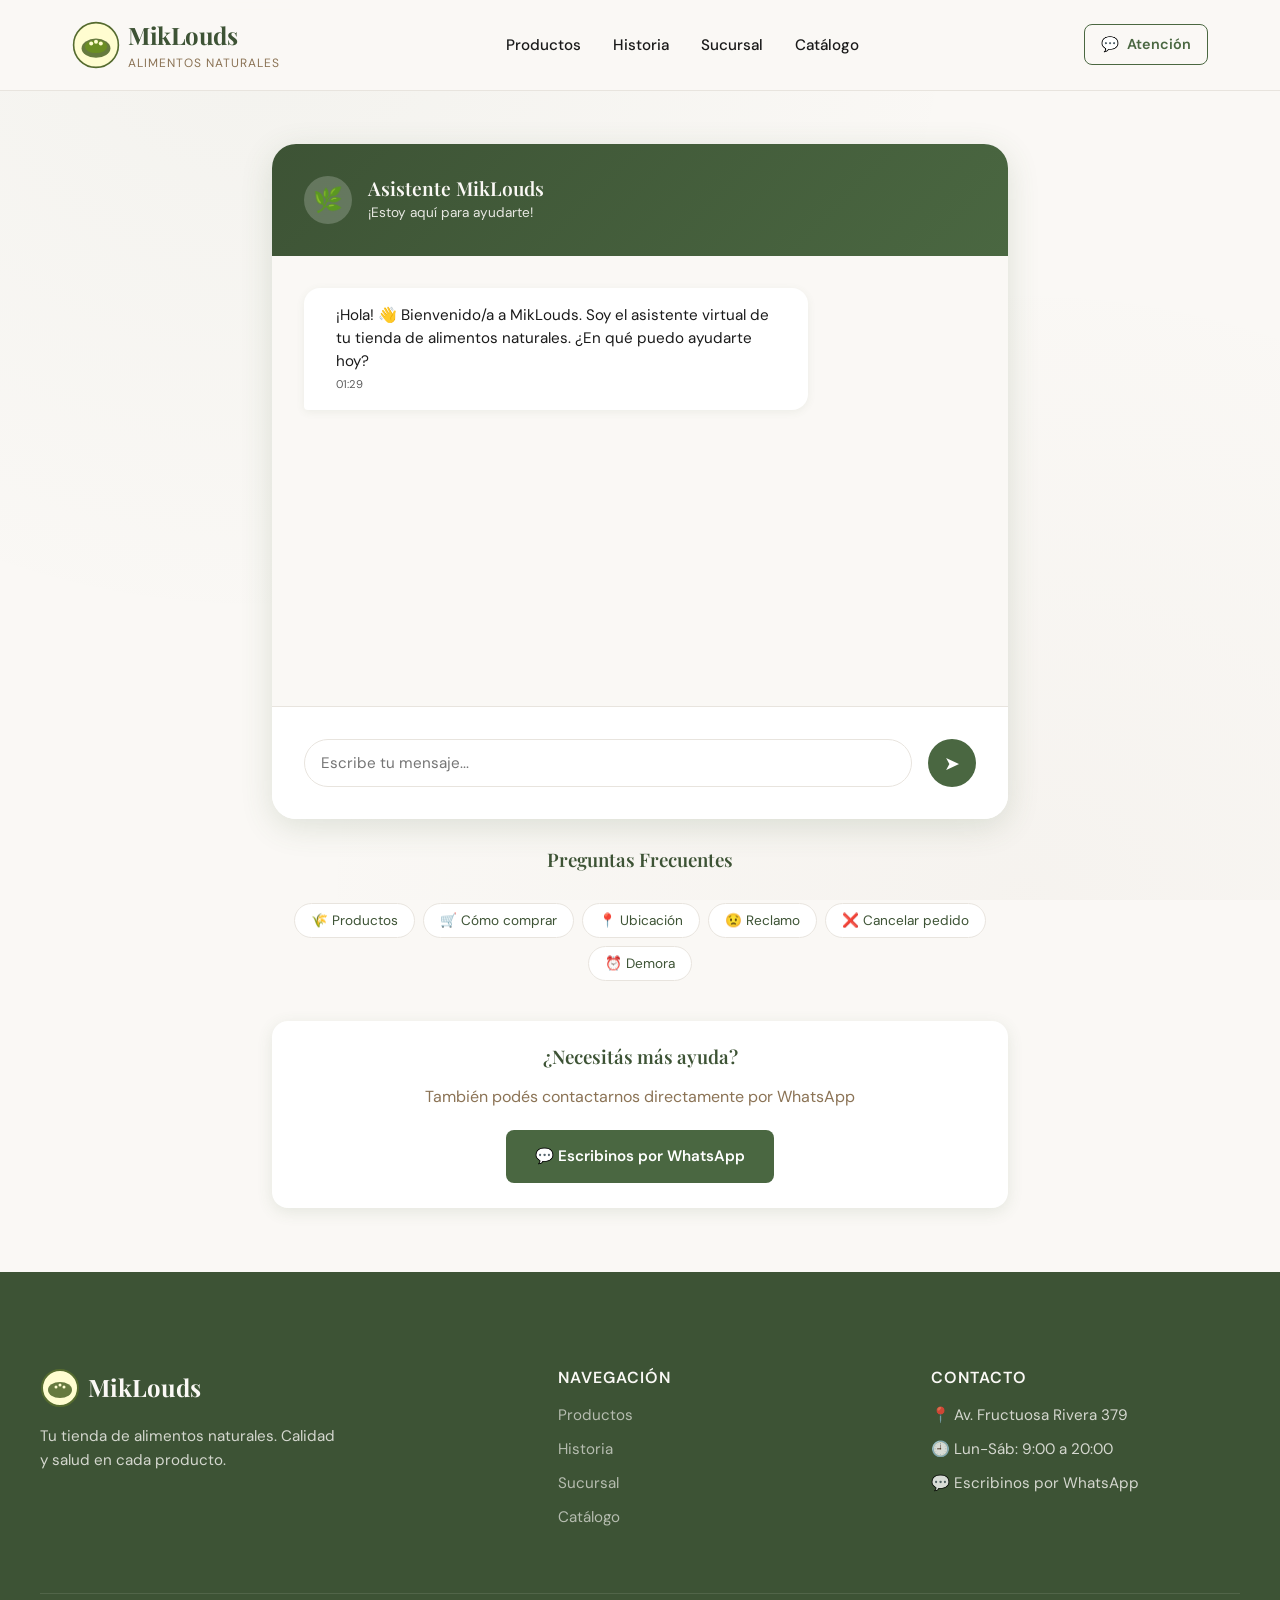
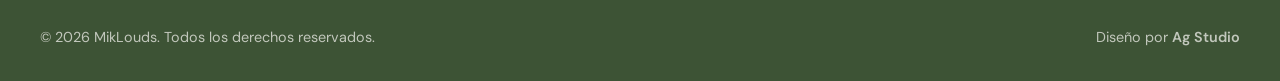
<file: chatbot.html>
<!DOCTYPE html>
<html lang="es">
<head>
    <meta charset="UTF-8">
    <meta name="viewport" content="width=device-width, initial-scale=1.0">
    <title>Atención al Cliente</title>
    <meta name="description" content="Chat de atención al cliente de MikLouds. Resolvemos tus dudas sobre productos, pedidos, reclamos y más.">
    
    <!-- Favicon -->
    <link rel="icon" type="image/svg+xml" href="data:image/svg+xml,%3Csvg xmlns='http://www.w3.org/2000/svg' viewBox='0 0 100 100'%3E%3Ccircle cx='50' cy='50' r='45' fill='%23FFFDD0' stroke='%23556B2F' stroke-width='4'/%3E%3Cpath d='M30 60 Q50 25 70 60' fill='%23556B2F'/%3E%3Cpath d='M25 65 Q50 35 75 65' fill='%238B4513' opacity='0.5'/%3E%3C/svg%3E">
    
    <!-- Google Fonts -->
    <link rel="preconnect" href="https://fonts.googleapis.com">
    <link rel="preconnect" href="https://fonts.gstatic.com" crossorigin>
    <link href="https://fonts.googleapis.com/css2?family=Playfair+Display:wght@400;500;600;700&family=DM+Sans:wght@400;500;600;700&display=swap" rel="stylesheet">
    
    <!-- Styles -->
    <link rel="stylesheet" href="src/css/styles.css">
</head>
<body>
    <!-- Fondo animado -->
    <div class="fondo-animado"></div>

    <!-- Header -->
    <header class="main-header">
        <div class="header-container">
            <a href="index.html" class="brand">
                <div class="brand-icon">
                    <svg viewBox="0 0 60 60" xmlns="http://www.w3.org/2000/svg">
                        <circle cx="30" cy="30" r="28" fill="#FFFDD0" stroke="#556B2F" stroke-width="2"/>
                        <ellipse cx="30" cy="34" rx="18" ry="12" fill="#556B2F" opacity="0.9"/>
                        <ellipse cx="30" cy="32" rx="14" ry="8" fill="#6B8E23"/>
                        <circle cx="24" cy="28" r="2.5" fill="#FFFDD0"/>
                        <circle cx="30" cy="26" r="2.5" fill="#FFFDD0"/>
                        <circle cx="36" cy="28" r="2.5" fill="#FFFDD0"/>
                    </svg>
                </div>
                <div class="brand-text">
                    <span class="brand-name">MikLouds</span>
                    <span class="brand-tagline">Alimentos Naturales</span>
                </div>
            </a>
            
            <nav class="main-nav">
                <ul class="nav-list">
                    <li><a href="index.html#productos" class="nav-link">Productos</a></li>
                    <li><a href="index.html#historia" class="nav-link">Historia</a></li>
                    <li><a href="index.html#sucursal" class="nav-link">Sucursal</a></li>
                    <li><a href="catalogo.html" class="nav-link">Catálogo</a></li>
                    <li class="mobile-only-cta"><a href="chatbot.html" class="header-cta-mobile"><span>💬</span> Atención</a></li>
                </ul>
            </nav>
            <a href="chatbot.html" class="header-cta"><span>💬</span> Atención</a>
            <button class="nav-toggle" aria-label="Abrir menú" aria-expanded="false">
                <span></span>
                <span></span>
                <span></span>
            </button>
        </div>
    </header>

    <!-- Chatbot -->
    <main class="chatbot-container">
        <div class="chatbot-wrapper">
            <div class="chatbot-header">
                <div class="chatbot-avatar">
                    🌿
                </div>
                <div class="chatbot-header-info">
                    <h2>Asistente MikLouds</h2>
                    <p>¡Estoy aquí para ayudarte!</p>
                </div>
            </div>
            
            <div class="chatbot-messages" id="chatbot-messages">
                <!-- Los mensajes se agregan dinámicamente -->
            </div>
            
            <div class="chatbot-input-area">
                <input type="text" id="mensaje-input" placeholder="Escribe tu mensaje...">
                <button class="btn-enviar-chat" id="btn-enviar" onclick="enviarMensaje()">
                    ➤
                </button>
            </div>
        </div>
        
        <!-- Preguntas frecuentes -->
        <div style="margin-top: 30px; text-align: center;">
            <h3 style="color: var(--verde-oscuro); margin-bottom: 15px;">Preguntas Frecuentes</h3>
            <div class="quick-replies" style="justify-content: center;">
                <button class="quick-reply" onclick="agregarMensaje('usuario', '¿Qué productos tienen?'); setTimeout(() => procesarRespuesta('¿Qué productos tienen?'), 500);">🌾 Productos</button>
                <button class="quick-reply" onclick="agregarMensaje('usuario', '¿Cómo hago un pedido?'); setTimeout(() => procesarRespuesta('¿Cómo hago un pedido?'), 500);">🛒 Cómo comprar</button>
                <button class="quick-reply" onclick="agregarMensaje('usuario', '¿Dónde están ubicados?'); setTimeout(() => procesarRespuesta('¿Dónde están ubicados?'), 500);">📍 Ubicación</button>
                <button class="quick-reply" onclick="agregarMensaje('usuario', 'Quiero hacer un reclamo'); setTimeout(() => procesarRespuesta('Quiero hacer un reclamo'), 500);">😟 Reclamo</button>
                <button class="quick-reply" onclick="agregarMensaje('usuario', 'Quiero cancelar un pedido'); setTimeout(() => procesarRespuesta('Quiero cancelar un pedido'), 500);">❌ Cancelar pedido</button>
                <button class="quick-reply" onclick="agregarMensaje('usuario', 'Mi pedido está demorado'); setTimeout(() => procesarRespuesta('Mi pedido está demorado'), 500);">⏰ Demora</button>
            </div>
        </div>
        
        <!-- Información de contacto -->
        <div style="margin-top: 40px; padding: 25px; background: var(--blanco); border-radius: 16px; text-align: center; box-shadow: 0 4px 16px rgba(74, 103, 65, 0.12);">
            <h3 style="color: var(--verde-oscuro); margin-bottom: 15px;">¿Necesitás más ayuda?</h3>
            <p style="color: var(--marron); margin-bottom: 20px;">También podés contactarnos directamente por WhatsApp</p>
            <a href="https://wa.me/5491133333333" target="_blank" class="btn btn-primary" style="display: inline-block; text-decoration: none;">
                💬 Escribinos por WhatsApp
            </a>
        </div>
    </main>

    <!-- Footer -->
    <footer class="main-footer">
        <div class="footer-container">
            <div class="footer-main">
                <div class="footer-brand">
                    <a href="index.html" class="footer-logo">
                        <svg viewBox="0 0 40 40" xmlns="http://www.w3.org/2000/svg">
                            <circle cx="20" cy="20" r="18" fill="#FFFDD0" stroke="#556B2F" stroke-width="2"/>
                            <ellipse cx="20" cy="22" rx="12" ry="8" fill="#556B2F" opacity="0.9"/>
                            <circle cx="16" cy="19" r="1.5" fill="#FFFDD0"/>
                            <circle cx="20" cy="17" r="1.5" fill="#FFFDD0"/>
                            <circle cx="24" cy="19" r="1.5" fill="#FFFDD0"/>
                        </svg>
                        <span>MikLouds</span>
                    </a>
                    <p class="footer-description">Tu tienda de alimentos naturales. Calidad y salud en cada producto.</p>
                </div>
                
                <div class="footer-links">
                    <div class="footer-column">
                        <h4>Navegación</h4>
                        <ul>
                            <li><a href="index.html#productos">Productos</a></li>
                            <li><a href="index.html#historia">Historia</a></li>
                            <li><a href="index.html#sucursal">Sucursal</a></li>
                            <li><a href="catalogo.html">Catálogo</a></li>
                        </ul>
                    </div>
                    
                    <div class="footer-column">
                        <h4>Contacto</h4>
                        <ul>
                            <li>📍 Av. Fructuosa Rivera 379</li>
                            <li>🕘 Lun-Sáb: 9:00 a 20:00</li>
                            <li>💬 Escribinos por WhatsApp</li>
                        </ul>
                    </div>
                </div>
            </div>
            
            <div class="footer-bottom">
                <p>© 2026 MikLouds. Todos los derechos reservados.</p>
                <p class="footer-credit">Diseño por <strong>Ag Studio</strong></p>
            </div>
        </div>
    </footer>

    <!-- Scripts -->
    <script src="src/js/chatbot.js"></script>
</body>
</html>
</file>
<file: src/css/styles.css>
/* ============================================
   MikLouds - Estilos Profesionales
   Diseño Artesanal y Natural
   ============================================ */

/* ---------- Variables ---------- */
:root {
    --verde-primario: #4A6741;
    --verde-secundario: #6B8E5F;
    --verde-oscuro: #3D5335;
    --crema: #FAF8F5;
    --crema-oscuro: #F0EBE3;
    --marron: #8B7355;
    --marron-claro: #A69076;
    --blanco: #FFFFFF;
    --negro: #1A1A1A;
    --gris-claro: #E8E4DE;
    --gris-medio: #9A9590;
    --espacio-xs: 0.5rem;
    --espacio-sm: 1rem;
    --espacio-md: 2rem;
    --espacio-lg: 4rem;
    --espacio-xl: 6rem;
    --radio-sm: 4px;
    --radio-md: 8px;
    --radio-lg: 16px;
    --radio-xl: 24px;
    --sombra-sm: 0 2px 8px rgba(74, 103, 65, 0.08);
    --sombra-md: 0 4px 16px rgba(74, 103, 65, 0.12);
    --sombra-lg: 0 8px 32px rgba(74, 103, 65, 0.16);
    --transicion: all 0.3s cubic-bezier(0.4, 0, 0.2, 1);
}

*, *::before, *::after {
    margin: 0;
    padding: 0;
    box-sizing: border-box;
}

html {
    scroll-behavior: smooth;
    font-size: 16px;
}

body {
    font-family: 'DM Sans', -apple-system, BlinkMacSystemFont, sans-serif;
    background-color: var(--crema);
    color: var(--negro);
    line-height: 1.6;
    overflow-x: hidden;
}

h1, h2, h3, h4, h5, h6 {
    font-family: 'Playfair Display', Georgia, serif;
    font-weight: 600;
    line-height: 1.2;
    color: var(--verde-oscuro);
}

a {
    text-decoration: none;
    color: inherit;
    transition: var(--transicion);
}

img {
    max-width: 100%;
    height: auto;
    display: block;
}

ul {
    list-style: none;
}

/* ---------- Fondo Animado ---------- */
.fondo-animado {
    position: fixed;
    top: 0;
    left: 0;
    width: 100%;
    height: 100%;
    z-index: -1;
    background: 
        radial-gradient(ellipse at 20% 0%, rgba(74, 103, 65, 0.04) 0%, transparent 50%),
        radial-gradient(ellipse at 80% 100%, rgba(139, 115, 85, 0.04) 0%, transparent 50%),
        var(--crema);
    animation: fondoSuave 20s ease-in-out infinite;
}

@keyframes fondoSuave {
    0%, 100% { background-position: 0% 0%, 100% 100%; }
    50% { background-position: 100% 0%, 0% 100%; }
}

/* ---------- Header ---------- */
.main-header {
    position: fixed;
    top: 0;
    left: 0;
    right: 0;
    z-index: 1000;
    background: rgba(250, 248, 245, 0.95);
    backdrop-filter: blur(10px);
    border-bottom: 1px solid var(--gris-claro);
}

.header-container {
    max-width: 1200px;
    margin: 0 auto;
    padding: var(--espacio-sm) var(--espacio-md);
    display: flex;
    align-items: center;
    justify-content: space-between;
    gap: var(--espacio-md);
}

.brand {
    display: flex;
    align-items: center;
    gap: var(--espacio-xs);
}

.brand-icon {
    width: 48px;
    height: 48px;
}

.brand-icon svg {
    width: 100%;
    height: 100%;
}

.brand-text {
    display: flex;
    flex-direction: column;
}

.brand-name {
    font-family: 'Playfair Display', serif;
    font-size: 1.5rem;
    font-weight: 700;
    color: var(--verde-oscuro);
    letter-spacing: -0.5px;
}

.brand-tagline {
    font-size: 0.75rem;
    color: var(--marron);
    text-transform: uppercase;
    letter-spacing: 1px;
}

.main-nav {
    display: none;
}

@media (min-width: 768px) {
    .main-nav {
        display: block;
    }
}

.nav-list {
    display: flex;
    align-items: center;
    gap: var(--espacio-md);
}

.nav-link {
    font-size: 0.95rem;
    font-weight: 500;
    color: var(--negro);
    padding: var(--espacio-xs) 0;
    position: relative;
}

.nav-link::after {
    content: '';
    position: absolute;
    bottom: 0;
    left: 0;
    width: 0;
    height: 2px;
    background: var(--verde-primario);
    transition: var(--transicion);
}

.nav-link:hover::after {
    width: 100%;
}

.nav-link-accent {
    background: var(--verde-primario);
    color: var(--blanco);
    padding: 0.6rem 1.2rem;
    border-radius: var(--radio-md);
}

.nav-link-accent::after {
    display: none;
}

.nav-link-accent:hover {
    background: var(--verde-oscuro);
}

.header-cta {
    display: flex;
    align-items: center;
    gap: var(--espacio-xs);
    font-size: 0.9rem;
    font-weight: 600;
    color: var(--verde-primario);
    padding: 0.5rem 1rem;
    border: 1px solid var(--verde-primario);
    border-radius: var(--radio-md);
}

.header-cta:hover {
    background: var(--verde-primario);
    color: var(--blanco);
}

/* ---------- Responsive Menu Styles ---------- */
.nav-toggle {
    display: none;
    background: none;
    border: none;
    cursor: pointer;
    position: relative;
    width: 26px;
    height: 18px;
    z-index: 1100;
    flex-direction: column;
    justify-content: space-between;
    padding: 0;
}

.nav-toggle span {
    display: block;
    width: 100%;
    height: 2px;
    background-color: var(--verde-oscuro);
    border-radius: 2px;
    transition: var(--transicion);
    transform-origin: left center;
}

.nav-toggle.active span:nth-child(1) {
    transform: rotate(45deg) translate(2px, -1px);
    background-color: var(--verde-primario);
}

.nav-toggle.active span:nth-child(2) {
    width: 0%;
    opacity: 0;
}

.nav-toggle.active span:nth-child(3) {
    transform: rotate(-45deg) translate(2px, 1px);
    background-color: var(--verde-primario);
}

.mobile-only-cta {
    display: none;
}

body.menu-open {
    overflow: hidden;
}

@media (max-width: 767px) {
    .header-container {
        padding: var(--espacio-sm) var(--espacio-sm);
    }

    .nav-toggle {
        display: flex;
    }

    .main-nav {
        display: block;
        position: fixed;
        top: 0;
        right: -100%;
        width: 100%;
        max-width: 280px;
        height: 100vh;
        background: rgba(250, 248, 245, 0.98);
        backdrop-filter: blur(15px);
        -webkit-backdrop-filter: blur(15px);
        box-shadow: -10px 0 30px rgba(74, 103, 65, 0.15);
        transition: var(--transicion);
        z-index: 999;
        padding: 90px var(--espacio-md) var(--espacio-md);
        border-left: 1px solid var(--gris-claro);
    }
    
    .main-nav.active {
        right: 0;
    }
    
    .nav-list {
        flex-direction: column;
        align-items: flex-start;
        gap: var(--espacio-sm);
        width: 100%;
    }
    
    .nav-list li {
        width: 100%;
        opacity: 0;
        transform: translateX(20px);
        transition: opacity 0.4s cubic-bezier(0.4, 0, 0.2, 1), transform 0.4s cubic-bezier(0.4, 0, 0.2, 1);
    }
    
    .main-nav.active .nav-list li {
        opacity: 1;
        transform: translateX(0);
    }
    
    .main-nav.active .nav-list li:nth-child(1) { transition-delay: 0.1s; }
    .main-nav.active .nav-list li:nth-child(2) { transition-delay: 0.15s; }
    .main-nav.active .nav-list li:nth-child(3) { transition-delay: 0.2s; }
    .main-nav.active .nav-list li:nth-child(4) { transition-delay: 0.25s; }
    
    .nav-link {
        font-size: 1.15rem;
        padding: var(--espacio-xs) var(--espacio-sm);
        display: block;
        width: 100%;
        border-radius: var(--radio-md);
        color: var(--verde-oscuro);
    }
    
    .nav-link:hover {
        background: var(--crema-oscuro);
        color: var(--verde-primario);
    }
    
    .nav-link::after {
        display: none !important;
    }
    
    .nav-link-accent {
        background: transparent;
        color: var(--verde-oscuro);
        padding: var(--espacio-xs) var(--espacio-sm);
        border-radius: var(--radio-md);
    }
    
    .nav-link-accent:hover {
        background: var(--crema-oscuro);
        color: var(--verde-primario);
    }
    
    .header-cta {
        display: none !important;
    }
    
    .mobile-only-cta {
        display: block;
        margin-top: var(--espacio-md);
    }
    
    .header-cta-mobile {
        display: flex;
        align-items: center;
        justify-content: center;
        gap: var(--espacio-xs);
        font-size: 1.05rem;
        font-weight: 600;
        color: var(--blanco);
        background: var(--verde-primario);
        padding: 0.75rem 1.25rem;
        border-radius: var(--radio-md);
        text-align: center;
        box-shadow: var(--sombra-md);
        transition: var(--transicion);
    }
    
    .header-cta-mobile:hover {
        background: var(--verde-oscuro);
        transform: translateY(-2px);
    }
}

/* ---------- Hero Section ---------- */
.hero-section {
    min-height: 100vh;
    padding: calc(80px + var(--espacio-lg)) var(--espacio-md) var(--espacio-lg);
    display: grid;
    grid-template-columns: 1fr;
    gap: var(--espacio-lg);
    align-items: center;
    max-width: 1200px;
    margin: 0 auto;
    position: relative;
}

@media (min-width: 992px) {
    .hero-section {
        grid-template-columns: 1fr 1fr;
        min-height: 90vh;
    }
}

.hero-background {
    position: absolute;
    top: 0;
    left: 0;
    right: 0;
    bottom: 0;
    overflow: hidden;
    z-index: -1;
}

.hero-pattern {
    position: absolute;
    top: -50%;
    right: -20%;
    width: 80%;
    height: 150%;
    background: radial-gradient(circle, rgba(74, 103, 65, 0.03) 0%, transparent 70%);
    animation: patronFlotante 15s ease-in-out infinite;
}

@keyframes patronFlotante {
    0%, 100% { transform: translate(0, 0) rotate(0deg); }
    33% { transform: translate(30px, -30px) rotate(5deg); }
    66% { transform: translate(-20px, 20px) rotate(-5deg); }
}

.hero-content {
    display: flex;
    flex-direction: column;
    gap: var(--espacio-md);
}

.hero-badge {
    display: inline-block;
    background: var(--verde-primario);
    color: var(--blanco);
    padding: 0.4rem 1rem;
    border-radius: var(--radio-xl);
    font-size: 0.85rem;
    font-weight: 600;
    letter-spacing: 0.5px;
    width: fit-content;
}

.hero-title {
    font-size: clamp(2.5rem, 5vw, 3.5rem);
    color: var(--verde-oscuro);
    letter-spacing: -1px;
}

.hero-subtitle {
    font-size: 1.1rem;
    color: var(--marron);
    max-width: 500px;
}

.hero-actions {
    display: flex;
    gap: var(--espacio-sm);
    flex-wrap: wrap;
    margin-top: var(--espacio-sm);
}

.btn {
    display: inline-flex;
    align-items: center;
    justify-content: center;
    padding: 0.9rem 1.8rem;
    border-radius: var(--radio-md);
    font-weight: 600;
    font-size: 0.95rem;
    cursor: pointer;
    transition: var(--transicion);
    border: none;
}

.btn-primary {
    background: var(--verde-primario);
    color: var(--blanco);
}

.btn-primary:hover {
    background: var(--verde-oscuro);
    transform: translateY(-2px);
    box-shadow: var(--sombra-md);
}

.btn-secondary {
    background: transparent;
    color: var(--verde-primario);
    border: 2px solid var(--verde-primario);
}

.btn-secondary:hover {
    background: var(--verde-primario);
    color: var(--blanco);
    transform: translateY(-2px);
}

.hero-stats {
    display: flex;
    gap: var(--espacio-lg);
    margin-top: var(--espacio-md);
    padding-top: var(--espacio-md);
    border-top: 1px solid var(--gris-claro);
}

.stat-item {
    display: flex;
    flex-direction: column;
}

.stat-number {
    font-family: 'Playfair Display', serif;
    font-size: 2rem;
    font-weight: 700;
    color: var(--verde-oscuro);
}

.stat-label {
    font-size: 0.85rem;
    color: var(--marron);
}

.hero-image {
    display: none;
    position: relative;
}

@media (min-width: 992px) {
    .hero-image {
        display: block;
    }
}

.hero-image img {
    width: 100%;
    height: 500px;
    object-fit: cover;
    border-radius: var(--radio-xl);
    box-shadow: var(--sombra-lg);
}

.hero-image::before {
    content: '';
    position: absolute;
    top: -20px;
    right: -20px;
    width: 100%;
    height: 100%;
    border: 2px solid var(--verde-primario);
    border-radius: var(--radio-xl);
    z-index: -1;
}

/* ---------- Section Styles ---------- */
.section-header {
    text-align: center;
    margin-bottom: var(--espacio-lg);
}

.section-tag {
    display: inline-block;
    font-size: 0.8rem;
    font-weight: 600;
    color: var(--verde-primario);
    text-transform: uppercase;
    letter-spacing: 2px;
    margin-bottom: var(--espacio-xs);
}

.section-title {
    font-size: clamp(1.8rem, 4vw, 2.5rem);
    margin-bottom: var(--espacio-sm);
}

.section-subtitle {
    font-size: 1.1rem;
    color: var(--marron);
    max-width: 600px;
    margin: 0 auto;
}

.section-footer {
    text-align: center;
    margin-top: var(--espacio-lg);
}

/* ---------- Products Section ---------- */
.products-section {
    padding: var(--espacio-xl) var(--espacio-md);
    background: var(--crema);
}

.products-grid {
    display: grid;
    grid-template-columns: repeat(auto-fill, minmax(260px, 1fr));
    gap: var(--espacio-md);
    max-width: 1200px;
    margin: 0 auto;
}

.product-card {
    background: var(--blanco);
    border-radius: var(--radio-lg);
    overflow: hidden;
    transition: var(--transicion);
    box-shadow: var(--sombra-sm);
    border: 1px solid var(--gris-claro);
}

.product-card:hover {
    transform: translateY(-8px);
    box-shadow: var(--sombra-lg);
}

.product-card-image {
    width: 100%;
    height: 200px;
    overflow: hidden;
}

.product-card-image img {
    width: 100%;
    height: 100%;
    object-fit: cover;
    transition: transform 0.5s ease;
}

.product-card:hover .product-card-image img {
    transform: scale(1.08);
}

.product-card-content {
    padding: var(--espacio-md);
}

.product-category {
    display: inline-block;
    font-size: 0.75rem;
    font-weight: 600;
    color: var(--verde-primario);
    text-transform: uppercase;
    letter-spacing: 1px;
    margin-bottom: var(--espacio-xs);
}

.product-title {
    font-size: 1.3rem;
    margin-bottom: var(--espacio-xs);
}

.product-description {
    font-size: 0.95rem;
    color: var(--marron);
    margin-bottom: var(--espacio-sm);
}

.product-price {
    font-size: 1.25rem;
    font-weight: 700;
    color: var(--verde-oscuro);
}

/* ---------- History Section ---------- */
.history-section {
    padding: var(--espacio-xl) var(--espacio-md);
    background: var(--blanco);
}

.history-container {
    max-width: 1200px;
    margin: 0 auto;
    display: grid;
    grid-template-columns: 1fr;
    gap: var(--espacio-lg);
    align-items: center;
}

@media (min-width: 768px) {
    .history-container {
        grid-template-columns: 1fr 1fr;
    }
}

.history-content {
    display: flex;
    flex-direction: column;
    gap: var(--espacio-md);
}

.history-text {
    font-size: 1.05rem;
    color: var(--marron);
    line-height: 1.8;
}

.history-text strong {
    color: var(--verde-oscuro);
}

.timeline-mini {
    display: flex;
    flex-wrap: wrap;
    gap: var(--espacio-md);
    margin-top: var(--espacio-sm);
}

.timeline-mini-item {
    display: flex;
    flex-direction: column;
    gap: 4px;
}

.timeline-mini-year {
    font-family: 'Playfair Display', serif;
    font-size: 1.5rem;
    font-weight: 700;
    color: var(--verde-primario);
}

.timeline-mini-text {
    font-size: 0.9rem;
    color: var(--marron);
}

.history-image {
    position: relative;
}

.history-image img {
    width: 100%;
    height: 400px;
    object-fit: cover;
    border-radius: var(--radio-lg);
    box-shadow: var(--sombra-lg);
}

/* ---------- Location Section ---------- */
.location-section {
    padding: var(--espacio-xl) var(--espacio-md);
    background: var(--crema-oscuro);
}

.location-container {
    max-width: 1200px;
    margin: 0 auto;
    display: grid;
    grid-template-columns: 1fr;
    gap: var(--espacio-lg);
    align-items: center;
}

@media (min-width: 768px) {
    .location-container {
        grid-template-columns: 1fr 1fr;
    }
}

.location-image img {
    width: 100%;
    height: 400px;
    object-fit: cover;
    border-radius: var(--radio-lg);
    box-shadow: var(--sombra-md);
}

.location-content {
    display: flex;
    flex-direction: column;
    gap: var(--espacio-md);
}

.location-info {
    display: flex;
    flex-direction: column;
    gap: var(--espacio-md);
}

.location-item {
    display: flex;
    gap: var(--espacio-sm);
    align-items: flex-start;
}

.location-icon {
    width: 48px;
    height: 48px;
    display: flex;
    align-items: center;
    justify-content: center;
    background: var(--blanco);
    border-radius: var(--radio-md);
    flex-shrink: 0;
}

.location-icon svg {
    width: 24px;
    height: 24px;
    stroke: var(--verde-primario);
}

.location-item h4 {
    font-family: 'DM Sans', sans-serif;
    font-size: 1rem;
    font-weight: 600;
    margin-bottom: 2px;
}

.location-item p {
    font-size: 0.95rem;
    color: var(--marron);
}

/* ---------- Features Section ---------- */
.features-section {
    padding: var(--espacio-xl) var(--espacio-md);
    background: var(--crema);
}

.features-grid {
    max-width: 1200px;
    margin: 0 auto;
    display: grid;
    grid-template-columns: repeat(auto-fit, minmax(240px, 1fr));
    gap: var(--espacio-md);
}

.feature-item {
    text-align: center;
    padding: var(--espacio-md);
    background: var(--blanco);
    border-radius: var(--radio-lg);
    border: 1px solid var(--gris-claro);
}

.feature-icon {
    width: 64px;
    height: 64px;
    margin: 0 auto var(--espacio-sm);
    display: flex;
    align-items: center;
    justify-content: center;
    background: var(--crema-oscuro);
    border-radius: 50%;
}

.feature-icon svg {
    width: 28px;
    height: 28px;
    stroke: var(--verde-primario);
}

.feature-item h3 {
    font-size: 1.2rem;
    margin-bottom: var(--espacio-xs);
}

.feature-item p {
    font-size: 0.95rem;
    color: var(--marron);
}

/* ---------- Footer ---------- */
.main-footer {
    background: var(--verde-oscuro);
    color: var(--crema);
    padding: var(--espacio-xl) var(--espacio-md) var(--espacio-md);
}

.footer-container {
    max-width: 1200px;
    margin: 0 auto;
}

.footer-main {
    display: grid;
    grid-template-columns: 1fr;
    gap: var(--espacio-lg);
    padding-bottom: var(--espacio-lg);
    border-bottom: 1px solid rgba(250, 248, 245, 0.1);
}

@media (min-width: 768px) {
    .footer-main {
        grid-template-columns: 2fr 3fr;
    }
}

.footer-brand {
    max-width: 300px;
}

.footer-logo {
    display: flex;
    align-items: center;
    gap: var(--espacio-xs);
    margin-bottom: var(--espacio-sm);
}

.footer-logo svg {
    width: 40px;
    height: 40px;
}

.footer-logo span {
    font-family: 'Playfair Display', serif;
    font-size: 1.5rem;
    font-weight: 700;
    color: var(--crema);
}

.footer-description {
    font-size: 0.95rem;
    opacity: 0.8;
    line-height: 1.6;
}

.footer-links {
    display: grid;
    grid-template-columns: repeat(2, 1fr);
    gap: var(--espacio-lg);
}

.footer-column h4 {
    font-family: 'DM Sans', sans-serif;
    font-size: 1rem;
    font-weight: 600;
    color: var(--crema);
    margin-bottom: var(--espacio-sm);
    text-transform: uppercase;
    letter-spacing: 1px;
}

.footer-column ul {
    display: flex;
    flex-direction: column;
    gap: 0.6rem;
}

.footer-column a, 
.footer-column li {
    font-size: 0.95rem;
    color: var(--crema);
    opacity: 0.8;
    transition: var(--transicion);
}

.footer-column a:hover {
    opacity: 1;
    padding-left: 4px;
}

.footer-bottom {
    display: flex;
    flex-direction: column;
    gap: var(--espacio-xs);
    padding-top: var(--espacio-md);
    text-align: center;
    font-size: 0.9rem;
    opacity: 0.7;
}

@media (min-width: 768px) {
    .footer-bottom {
        flex-direction: row;
        justify-content: space-between;
        text-align: left;
    }
}

.footer-credit strong {
    font-weight: 600;
}

/* ============================================
   ESTILOS DE CATÁLOGO.HTML
   ============================================ */

.page-header {
    padding: calc(80px + var(--espacio-lg)) var(--espacio-md) var(--espacio-lg);
    background: linear-gradient(135deg, var(--verde-oscuro), var(--verde-primario));
    text-align: center;
}

.page-header h1 {
    color: var(--crema);
    margin-bottom: var(--espacio-xs);
}

.page-header p {
    color: var(--crema);
    opacity: 0.9;
}

.filtro-busqueda {
    max-width: 1200px;
    margin: calc(var(--espacio-lg) * -1) auto var(--espacio-lg);
    padding: 0 var(--espacio-md);
    position: relative;
    z-index: 10;
}

.filtro-container {
    background: var(--blanco);
    padding: var(--espacio-md);
    border-radius: var(--radio-lg);
    box-shadow: var(--sombra-md);
    display: flex;
    gap: var(--espacio-sm);
    flex-wrap: wrap;
}

.filtro-container input,
.filtro-container select {
    flex: 1;
    min-width: 200px;
    padding: 0.8rem 1rem;
    border: 1px solid var(--gris-claro);
    border-radius: var(--radio-md);
    font-size: 0.95rem;
    font-family: inherit;
    transition: var(--transicion);
}

.filtro-container input:focus,
.filtro-container select:focus {
    outline: none;
    border-color: var(--verde-primario);
}

.catalogo-productos {
    max-width: 1200px;
    margin: 0 auto;
    padding: 0 var(--espacio-md) var(--espacio-xl);
}

.productos-grid-catalogo {
    display: grid;
    grid-template-columns: repeat(auto-fill, minmax(260px, 1fr));
    gap: var(--espacio-md);
}

.producto-catalogo {
    background: var(--blanco);
    border-radius: var(--radio-lg);
    overflow: hidden;
    box-shadow: var(--sombra-sm);
    transition: var(--transicion);
}

.producto-catalogo:hover {
    transform: translateY(-6px);
    box-shadow: var(--sombra-md);
}

.producto-catalogo img {
    width: 100%;
    height: 200px;
    object-fit: cover;
}

.producto-catalogo-info {
    padding: var(--espacio-md);
}

.producto-catalogo-info h3 {
    font-size: 1.15rem;
    margin-bottom: var(--espacio-xs);
}

.producto-catalogo-info .categoria {
    display: inline-block;
    font-size: 0.75rem;
    font-weight: 600;
    color: var(--verde-primario);
    text-transform: uppercase;
    letter-spacing: 0.5px;
    margin-bottom: var(--espacio-xs);
}

.producto-catalogo-info p {
    font-size: 0.9rem;
    color: var(--marron);
    margin-bottom: var(--espacio-sm);
}

.producto-catalogo-info .precio {
    font-size: 1.3rem;
    font-weight: 700;
    color: var(--verde-oscuro);
    display: block;
}

.btn-pedir {
    width: 100%;
    background: var(--verde-primario);
    color: var(--blanco);
    padding: 0.8rem;
    border: none;
    border-radius: var(--radio-md);
    font-size: 0.95rem;
    font-weight: 600;
    cursor: pointer;
    transition: var(--transicion);
    margin-top: var(--espacio-sm);
    font-family: inherit;
}

.btn-pedir:hover {
    background: var(--verde-oscuro);
}

/* Modal */
.modal {
    display: none;
    position: fixed;
    top: 0;
    left: 0;
    width: 100%;
    height: 100%;
    background: rgba(26, 26, 26, 0.6);
    z-index: 2000;
    justify-content: center;
    align-items: center;
    padding: var(--espacio-md);
}

.modal.active {
    display: flex;
}

.modal-content {
    background: var(--blanco);
    border-radius: var(--radio-lg);
    padding: var(--espacio-lg);
    max-width: 500px;
    width: 100%;
    max-height: 90vh;
    overflow-y: auto;
    position: relative;
    animation: modalApertura 0.3s ease;
}

@keyframes modalApertura {
    from {
        opacity: 0;
        transform: scale(0.95) translateY(20px);
    }
    to {
        opacity: 1;
        transform: scale(1) translateY(0);
    }
}

.modal-close {
    position: absolute;
    top: var(--espacio-sm);
    right: var(--espacio-sm);
    font-size: 1.8rem;
    cursor: pointer;
    color: var(--marron);
    background: none;
    border: none;
    width: 40px;
    height: 40px;
    display: flex;
    align-items: center;
    justify-content: center;
    border-radius: 50%;
    transition: var(--transicion);
}

.modal-close:hover {
    background: var(--gris-claro);
    color: var(--negro);
}

.form-pedido h2 {
    text-align: center;
    margin-bottom: var(--espacio-md);
}

.form-group {
    margin-bottom: var(--espacio-md);
}

.form-group label {
    display: block;
    margin-bottom: 6px;
    font-weight: 600;
    color: var(--negro);
    font-size: 0.95rem;
}

.form-group input,
.form-group textarea {
    width: 100%;
    padding: 0.8rem 1rem;
    border: 1px solid var(--gris-claro);
    border-radius: var(--radio-md);
    font-size: 0.95rem;
    font-family: inherit;
    transition: var(--transicion);
}

.form-group input:focus,
.form-group textarea:focus {
    outline: none;
    border-color: var(--verde-primario);
}

.checkbox-group {
    display: grid;
    grid-template-columns: repeat(2, 1fr);
    gap: 0.6rem;
}

.checkbox-item {
    display: flex;
    align-items: center;
    gap: 6px;
    cursor: pointer;
    font-size: 0.9rem;
}

.checkbox-item input {
    width: auto;
    accent-color: var(--verde-primario);
}

.btn-enviar {
    width: 100%;
    background: var(--verde-primario);
    color: var(--blanco);
    padding: 1rem;
    border: none;
    border-radius: var(--radio-md);
    font-size: 1rem;
    font-weight: 600;
    cursor: pointer;
    transition: var(--transicion);
    margin-top: var(--espacio-sm);
    font-family: inherit;
}

.btn-enviar:hover {
    background: var(--verde-oscuro);
}

/* ============================================
   ESTILOS DE CHATBOT.HTML
   ============================================ */

.chatbot-container {
    max-width: 800px;
    margin: calc(80px + var(--espacio-lg)) auto var(--espacio-lg);
    padding: 0 var(--espacio-md);
}

.chatbot-wrapper {
    background: var(--blanco);
    border-radius: var(--radio-xl);
    box-shadow: var(--sombra-lg);
    overflow: hidden;
}

.chatbot-header {
    background: linear-gradient(135deg, var(--verde-oscuro), var(--verde-primario));
    color: var(--crema);
    padding: var(--espacio-md);
    display: flex;
    align-items: center;
    gap: var(--espacio-sm);
}

.chatbot-avatar {
    width: 48px;
    height: 48px;
    background: rgba(255, 255, 255, 0.2);
    border-radius: 50%;
    display: flex;
    align-items: center;
    justify-content: center;
    font-size: 1.5rem;
}

.chatbot-header-info h2 {
    color: var(--crema);
    font-size: 1.2rem;
    margin-bottom: 2px;
}

.chatbot-header-info p {
    font-size: 0.85rem;
    opacity: 0.9;
    margin: 0;
}

.chatbot-messages {
    height: 450px;
    overflow-y: auto;
    padding: var(--espacio-md);
    background: var(--crema);
}

.mensaje {
    display: flex;
    margin-bottom: var(--espacio-sm);
    animation: mensajeEntrada 0.3s ease;
}

@keyframes mensajeEntrada {
    from {
        opacity: 0;
        transform: translateY(10px);
    }
    to {
        opacity: 1;
        transform: translateY(0);
    }
}

.mensaje.bot {
    justify-content: flex-start;
}

.mensaje.usuario {
    justify-content: flex-end;
}

.mensaje-content {
    max-width: 75%;
    padding: var(--espacio-sm) var(--espacio-md);
    border-radius: var(--radio-lg);
    position: relative;
}

.mensaje.bot .mensaje-content {
    background: var(--blanco);
    color: var(--negro);
    border-bottom-left-radius: var(--radio-sm);
    box-shadow: var(--sombra-sm);
}

.mensaje.usuario .mensaje-content {
    background: var(--verde-primario);
    color: var(--blanco);
    border-bottom-right-radius: var(--radio-sm);
}

.mensaje-content p {
    margin: 0;
    font-size: 0.95rem;
    line-height: 1.5;
}

.mensaje-time {
    display: block;
    font-size: 0.7rem;
    opacity: 0.7;
    margin-top: 4px;
}

.chatbot-input-area {
    padding: var(--espacio-md);
    background: var(--blanco);
    border-top: 1px solid var(--gris-claro);
    display: flex;
    gap: var(--espacio-sm);
}

.chatbot-input-area input {
    flex: 1;
    padding: 0.8rem 1rem;
    border: 1px solid var(--gris-claro);
    border-radius: var(--radio-xl);
    font-size: 0.95rem;
    font-family: inherit;
    transition: var(--transicion);
}

.chatbot-input-area input:focus {
    outline: none;
    border-color: var(--verde-primario);
}

.btn-enviar-chat {
    background: var(--verde-primario);
    color: var(--blanco);
    border: none;
    width: 48px;
    height: 48px;
    border-radius: 50%;
    cursor: pointer;
    font-size: 1.2rem;
    transition: var(--transicion);
    display: flex;
    align-items: center;
    justify-content: center;
    flex-shrink: 0;
}

.btn-enviar-chat:hover {
    background: var(--verde-oscuro);
    transform: scale(1.05);
}

.quick-replies {
    display: flex;
    flex-wrap: wrap;
    gap: var(--espacio-xs);
    margin-top: var(--espacio-md);
}

.quick-reply {
    background: var(--blanco);
    color: var(--verde-oscuro);
    padding: 0.5rem 1rem;
    border-radius: var(--radio-xl);
    font-size: 0.85rem;
    cursor: pointer;
    border: 1px solid var(--gris-claro);
    transition: var(--transicion);
    font-family: inherit;
}

.quick-reply:hover {
    background: var(--verde-primario);
    color: var(--blanco);
    border-color: var(--verde-primario);
}

.escribiendo {
    display: flex;
    gap: 4px;
    padding: 8px;
}

.escribiendo span {
    width: 8px;
    height: 8px;
    background: var(--verde-primario);
    border-radius: 50%;
    animation: puntoEscritura 1.4s infinite;
}

.escribiendo span:nth-child(2) {
    animation-delay: 0.2s;
}

.escribiendo span:nth-child(3) {
    animation-delay: 0.4s;
}

@keyframes puntoEscritura {
    0%, 60%, 100% {
        transform: translateY(0);
    }
    30% {
        transform: translateY(-6px);
    }
}

/* ============================================
   RESPONSIVE
   ============================================ */

@media (max-width: 480px) {
    .hero-title {
        font-size: 2rem;
    }
    
    .hero-stats {
        gap: var(--espacio-md);
    }
    
    .stat-number {
        font-size: 1.5rem;
    }
    
    .checkbox-group {
        grid-template-columns: 1fr;
    }
    
    .products-grid {
        grid-template-columns: 1fr;
    }
    
    .filtro-container {
        flex-direction: column;
    }
    
    .filtro-container input,
    .filtro-container select {
        width: 100%;
    }
}
</file>
